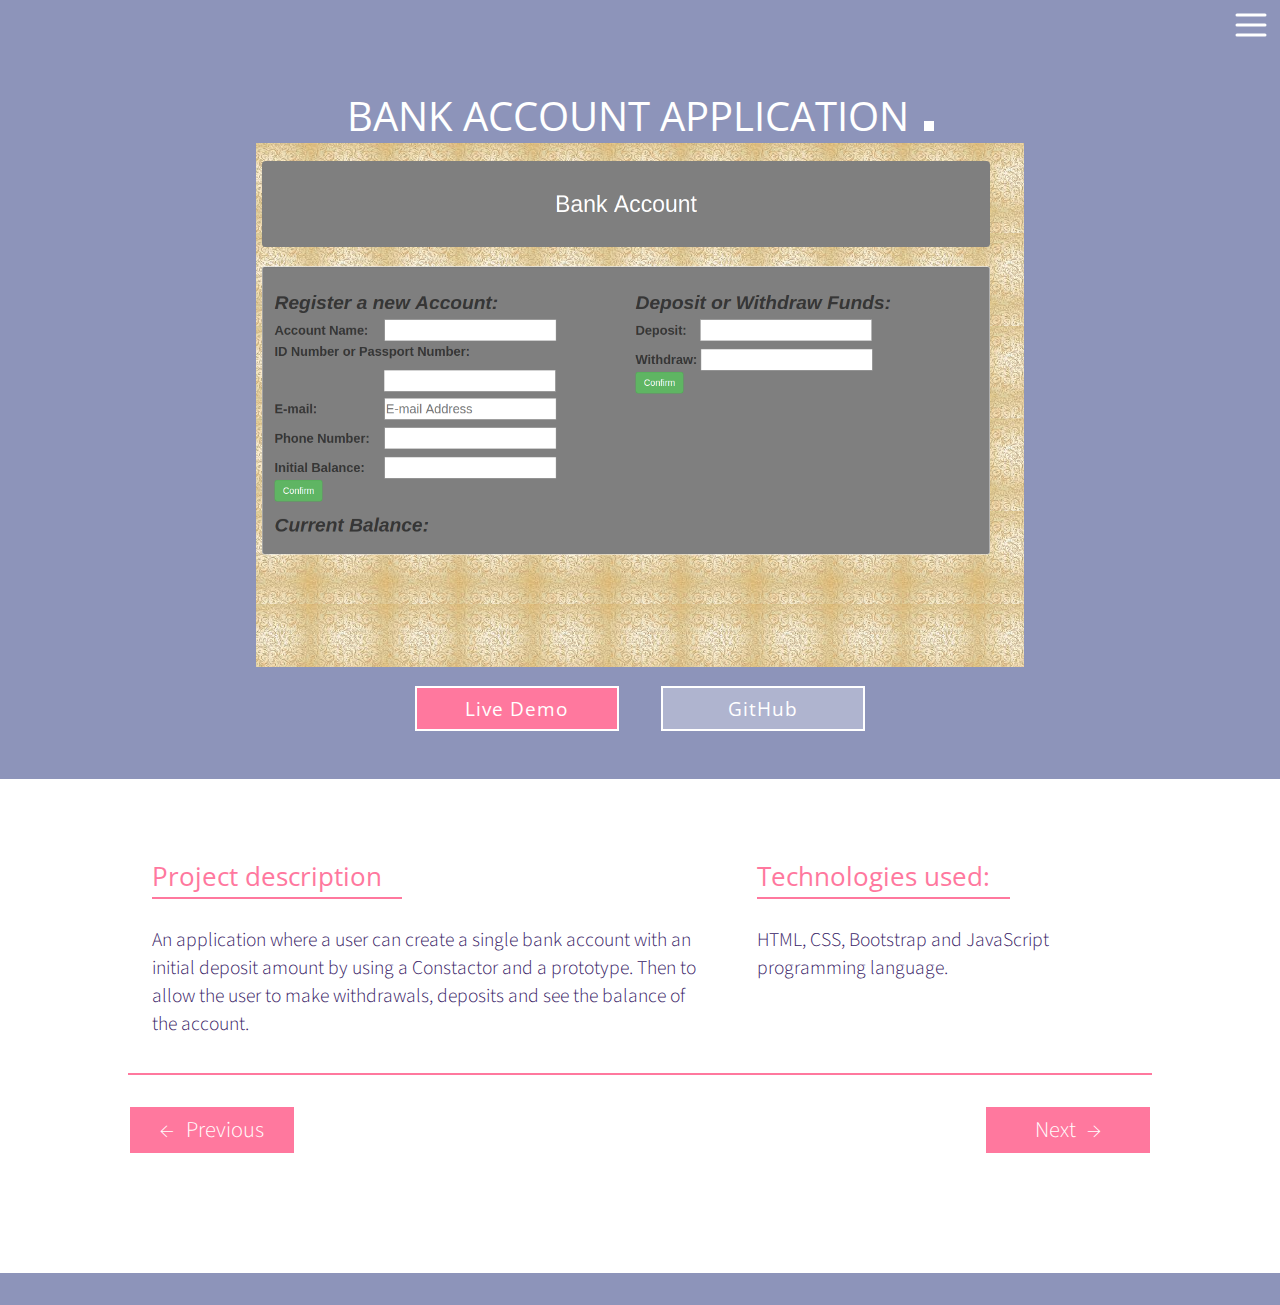
<file: bank.html>
<!DOCTYPE html>
<html lang="en">
<head>
  <meta charset="utf-8">

  <meta http-equiv="X-UA-Compatible" content="IE=10; IE=11; IE=edge">
  <meta name="viewport" content="width=device-width, initial-scale=1">
  <meta name="description" content="">
  <meta name="author" content="">

  <title>Jackie Kayitesi | Quiz</title>

  
  <link rel="icon" href="images/icon.ico" type="image/x-icon"/><!-- Favicon -->

  <link rel="stylesheet" type="text/css" href="css/normalize.css"/><!-- reset for browsers -->
  <link rel="stylesheet" href="css/font-awesome.min.css"/><!-- mobile stylesheet -->
  <link rel="stylesheet" type="text/css" href="css/styles.min.css"/><!-- index custom stylesheet -->
  <link rel="stylesheet" type="text/css" href="css/project-styles.min.css"/><!-- project custom stylesheet -->
  <link rel="stylesheet" href="css/animations.min.css"/><!-- animations stylesheet -->

  <link rel="stylesheet" media="screen and (min-width: 320px) and (max-width: 1024px)" href="css/project_media_small.css"/><!-- project mobile stylesheet -->
  <link rel="stylesheet" media="screen and (min-width: 320px) and (max-width: 1024px) and (orientation: landscape)" href="css/project_media_small_landscape.css"/><!-- project mobile stylesheet -->

  <link href="https://fonts.googleapis.com/css?family=Open+Sans:300,400" rel="stylesheet">
  <link href="https://fonts.googleapis.com/css?family=Source+Sans+Pro:300,400" rel="stylesheet">

</head>
<body id="body-project">
    <!-- Navigation -->
    <!-- <a href="#header" class="nav__logo__link"><img class="nav__logo" src="images/jackie_logog" alt="logo"></a> -->
    <span class="hamburger__name">menu</span>
    <svg width="35px" height="35px" class="nav__hamburger">
      <path d="M 5 5 L 33 5" class="hamburger"></path>
      <path d="M 5 15 L 33 15" class="hamburger"></path>
      <path d="M 5 25 L 33 25" class="hamburger"></path>
    </svg>
  </nav>
  <div class="nav-menu">
    <div class="nav-menu__cross">
      <svg width="43px" height="35px">
        <path d="M 5 5 L 30 29" class="nav-menu__cross-line"></path>
        <path d="M 5 29 L 30 5" class="nav-menu__cross-line"></path>
      </svg>
    </div>
    <ul class="nav-menu__list">
      <li class="nav-menu__list-item">
        <a href="index.html#header" class="nav-menu__link">Home</a>
      </li>
      <li class="nav-menu__list-item">
        <a href="index.html#about" class="nav-menu__link">About</a>
      </li>
      <li class="nav-menu__list-item">
        <a href="index.html#portfolio" class="nav-menu__link">Projects</a>
      </li>
      <li class="nav-menu__list-item">
          <a href="about_me.html" class="nav-menu__link">Skills</a>
        </li>
      <li class="nav-menu__list-item">
        <a href="index.html#contact" class="nav-menu__link">Contact</a>
      </li>
    </ul>
    <hr class="nav-menu__separator">
    <p class="nav-menu__text">Kayitesi Jackie is a full stack web developer and designer based in Rwanda.</p>
    <p class="nav-menu__email">
      <a href="mailto:kayitesijacqueline@gmail.com" class="nav-menu__link--email">kayitesijacqueline@gmail.com</a>
    </p>
    <div class="nav-menu__social-btn">
      <a href="https://github.com/kayitesijackie" target="_blank"><span class="fa fa-github fa-2x"></span></a>
    </div>
  </div>
  <div class="project__container">
    <!-- Header -->
    <header class="project__header">
      <h2 class="project__title project__title--white">Bank Account Application <span class="contact__title__dot title__dot--white"></span></h2>
     
      <img  src="images/bank_account.png"
          class="project__header__img"
          alt="header image"/>
      <div class="project__buttons-container">
        <a href="https://kayitesijackie.github.io/bank-account/" target="_blank" class="project__header__btn">Live Demo</a>
        <a href="https://github.com/kayitesijackie/bank-account" target="_blank" class="project__header__btn">GitHub</a>
      </div>
    </header>
    <!-- Main -->
    <main class="project__main-container">
      <div class="project__flex">
        <!-- Project Description -->
        <div class="project__flex__item">
          <h2 class="project__flex__title">Project description</h2>
          <p class="project__flex__text">An application where a user can create a single bank account with an initial deposit amount by using a Constactor and a prototype. Then to allow the user to make withdrawals, deposits and see the balance of the account.</p>
        </div>
        <div class="project__flex__item">
          <h2 class="project__flex__title">Technologies used:</h2>
          <p class="project__flex__text">HTML, CSS, Bootstrap and JavaScript programming language.</p>
          
        </div>
      </div>
      <a href="quiz.html" class="project__main__btn project__main__btn--previous"><span class="project__main__btn__arrow">&larr;</span>Previous</a>
      <a href="triangle.html" class="project__main__btn project__main__btn--next">Next<span class="project__main__btn__arrow">&rarr;</span></a>
    </main>
    <!-- Footer -->
    <footer class="footer">
      <div class="footer__info__container">
        <h2 class="footer__copyright">&copy; Jackie Kayitesi 2019</h2>
        <!-- footer navigation -->
        <ul class="footer-menu__list">
          <li class="footer-menu__list-item">
            <a href="index.html#about" class="footer-menu__link">About</a>
          </li>
          <li class="footer-menu__list-item">
            <a href="index.html#portfolio" class="footer-menu__link">Projects</a>
          </li>
          <li class="footer-menu__list-item">
                <a href="about_me.html" class="footer-menu__link">Skills</a>
            </li>
          <li class="footer-menu__list-item">
            <a href="index.html#contact" class="footer-menu__link">Contact</a>
          </li>
        </ul>
        <!-- footer social buttons -->
        <div class="footer__social-btn">
          
          <a href="https://github.com/kayitesijackie" target="_blank"><span class="fa fa-github fa-2x"></span></a>
          
        </div>
      </div>
    </footer>
  </div>

  <script type="text/javascript" src="https://cdnjs.cloudflare.com/ajax/libs/jquery/3.1.0/jquery.min.js"></script>
  <script type="text/javascript" src="js/inert.min.js"></script><!-- inert js-->
  <script type="text/javascript" src="js/scripts.min.js"></script><!-- Custom JavaScript -->

  <script>
    (function(i,s,o,g,r,a,m){i['GoogleAnalyticsObject']=r;i[r]=i[r]||function(){
    (i[r].q=i[r].q||[]).push(arguments)},i[r].l=1*new Date();a=s.createElement(o),
    m=s.getElementsByTagName(o)[0];a.async=1;a.src=g;m.parentNode.insertBefore(a,m)
    })(window,document,'script','https://www.google-analytics.com/analytics.js','ga');

    ga('create', 'UA-29336846-8', 'auto');
    ga('send', 'pageview');

  </script>
  
</body>
</html>
</file>
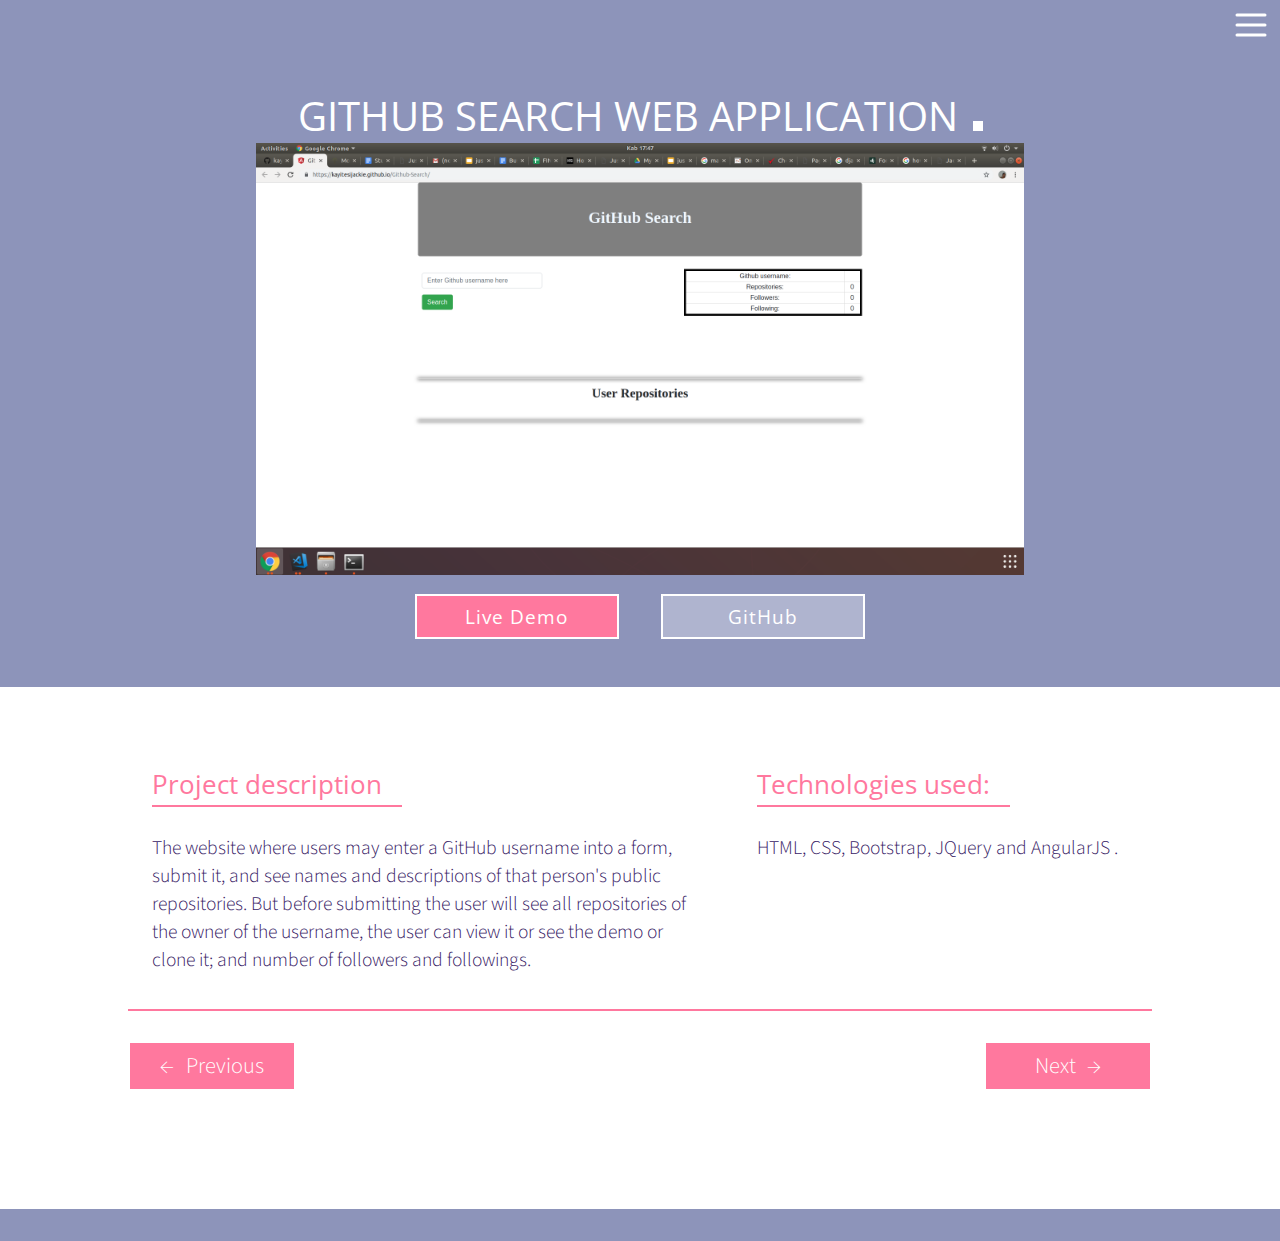
<file: github.html>
<!DOCTYPE html>
<html lang="en">
<head>
  <meta charset="utf-8">

  <meta http-equiv="X-UA-Compatible" content="IE=10; IE=11; IE=edge">
  <meta name="viewport" content="width=device-width, initial-scale=1">
  <meta name="description" content="">
  <meta name="author" content="">

  <title>Jackie Kayitesi | Quiz</title>

  
  <link rel="icon" href="images/icon.ico" type="image/x-icon"/><!-- Favicon -->

  <link rel="stylesheet" type="text/css" href="css/normalize.css"/><!-- reset for browsers -->
  <link rel="stylesheet" href="css/font-awesome.min.css"/><!-- mobile stylesheet -->
  <link rel="stylesheet" type="text/css" href="css/styles.min.css"/><!-- index custom stylesheet -->
  <link rel="stylesheet" type="text/css" href="css/project-styles.min.css"/><!-- project custom stylesheet -->
  <link rel="stylesheet" href="css/animations.min.css"/><!-- animations stylesheet -->

  <link rel="stylesheet" media="screen and (min-width: 320px) and (max-width: 1024px)" href="css/project_media_small.css"/><!-- project mobile stylesheet -->
  <link rel="stylesheet" media="screen and (min-width: 320px) and (max-width: 1024px) and (orientation: landscape)" href="css/project_media_small_landscape.css"/><!-- project mobile stylesheet -->

  <link href="https://fonts.googleapis.com/css?family=Open+Sans:300,400" rel="stylesheet">
  <link href="https://fonts.googleapis.com/css?family=Source+Sans+Pro:300,400" rel="stylesheet">

</head>
<body id="body-project">
    <!-- Navigation -->
    <!-- <a href="#header" class="nav__logo__link"><img class="nav__logo" src="images/jackie_logog" alt="logo"></a> -->
    <span class="hamburger__name">menu</span>
    <svg width="35px" height="35px" class="nav__hamburger">
      <path d="M 5 5 L 33 5" class="hamburger"></path>
      <path d="M 5 15 L 33 15" class="hamburger"></path>
      <path d="M 5 25 L 33 25" class="hamburger"></path>
    </svg>
  </nav>
  <div class="nav-menu">
    <div class="nav-menu__cross">
      <svg width="43px" height="35px">
        <path d="M 5 5 L 30 29" class="nav-menu__cross-line"></path>
        <path d="M 5 29 L 30 5" class="nav-menu__cross-line"></path>
      </svg>
    </div>
    <ul class="nav-menu__list">
      <li class="nav-menu__list-item">
        <a href="index.html#header" class="nav-menu__link">Home</a>
      </li>
      <li class="nav-menu__list-item">
        <a href="index.html#about" class="nav-menu__link">About</a>
      </li>
      <li class="nav-menu__list-item">
        <a href="index.html#portfolio" class="nav-menu__link">Projects</a>
      </li>
      <li class="nav-menu__list-item">
          <a href="about_me.html" class="nav-menu__link">Skills</a>
        </li>
      <li class="nav-menu__list-item">
        <a href="index.html#contact" class="nav-menu__link">Contact</a>
      </li>
    </ul>
    <hr class="nav-menu__separator">
    <p class="nav-menu__text">Kayitesi Jackie is a full stack web developer and designer based in Rwanda.</p>
    <p class="nav-menu__email">
      <a href="mailto:kayitesijacqueline@gmail.com" class="nav-menu__link--email">kayitesijacqueline@gmail.com</a>
    </p>
    <div class="nav-menu__social-btn">
      <a href="https://github.com/kayitesijackie" target="_blank"><span class="fa fa-github fa-2x"></span></a>
    </div>
  </div>
  <div class="project__container">
    <!-- Header -->
    <header class="project__header">
      <h2 class="project__title project__title--white">Github Search Web Application <span class="contact__title__dot title__dot--white"></span></h2>
     
      <img  src="images/github.png"
          class="project__header__img"
          alt="header image"/>
      <div class="project__buttons-container">
        <a href="https://kayitesijackie.github.io/Github-Search/" target="_blank" class="project__header__btn">Live Demo</a>
        <a href="https://github.com/kayitesijackie/Github-Search" target="_blank" class="project__header__btn">GitHub</a>
      </div>
    </header>
    <!-- Main -->
    <main class="project__main-container">
      <div class="project__flex">
        <!-- Project Description -->
        <div class="project__flex__item">
          <h2 class="project__flex__title">Project description</h2>
          <p class="project__flex__text">The website where users may enter a GitHub username into a form, submit it, and see names and descriptions of that person's public repositories. But before submitting the user will see all repositories of the owner of the username, the user can view it or see the demo or clone it; and number of followers and followings.</p>
        </div>
        <div class="project__flex__item">
          <h2 class="project__flex__title">Technologies used:</h2>
          <p class="project__flex__text">HTML, CSS, Bootstrap, JQuery and AngularJS .</p>
          
        </div>
      </div>
      <a href="quotes.html" class="project__main__btn project__main__btn--previous"><span class="project__main__btn__arrow">&larr;</span>Previous</a>
      <a href="github.html" class="project__main__btn project__main__btn--next">Next<span class="project__main__btn__arrow">&rarr;</span></a>
    </main>
    <!-- Footer -->
    <footer class="footer">
      <div class="footer__info__container">
        <h2 class="footer__copyright">&copy; Jackie Kayitesi 2019</h2>
        <!-- footer navigation -->
        <ul class="footer-menu__list">
          <li class="footer-menu__list-item">
            <a href="index.html#about" class="footer-menu__link">About</a>
          </li>
          <li class="footer-menu__list-item">
            <a href="index.html#portfolio" class="footer-menu__link">Projects</a>
          </li>
          <li class="footer-menu__list-item">
                <a href="about_me.html" class="footer-menu__link">Skills</a>
            </li>
          <li class="footer-menu__list-item">
            <a href="index.html#contact" class="footer-menu__link">Contact</a>
          </li>
        </ul>
        <!-- footer social buttons -->
        <div class="footer__social-btn">
          
          <a href="https://github.com/kayitesijackie" target="_blank"><span class="fa fa-github fa-2x"></span></a>
          
        </div>
      </div>
    </footer>
  </div>

  <script type="text/javascript" src="https://cdnjs.cloudflare.com/ajax/libs/jquery/3.1.0/jquery.min.js"></script>
  <script type="text/javascript" src="js/inert.min.js"></script><!-- inert js-->
  <script type="text/javascript" src="js/scripts.min.js"></script><!-- Custom JavaScript -->

  <script>
    (function(i,s,o,g,r,a,m){i['GoogleAnalyticsObject']=r;i[r]=i[r]||function(){
    (i[r].q=i[r].q||[]).push(arguments)},i[r].l=1*new Date();a=s.createElement(o),
    m=s.getElementsByTagName(o)[0];a.async=1;a.src=g;m.parentNode.insertBefore(a,m)
    })(window,document,'script','https://www.google-analytics.com/analytics.js','ga');

    ga('create', 'UA-29336846-8', 'auto');
    ga('send', 'pageview');

  </script>
  
</body>
</html>
</file>
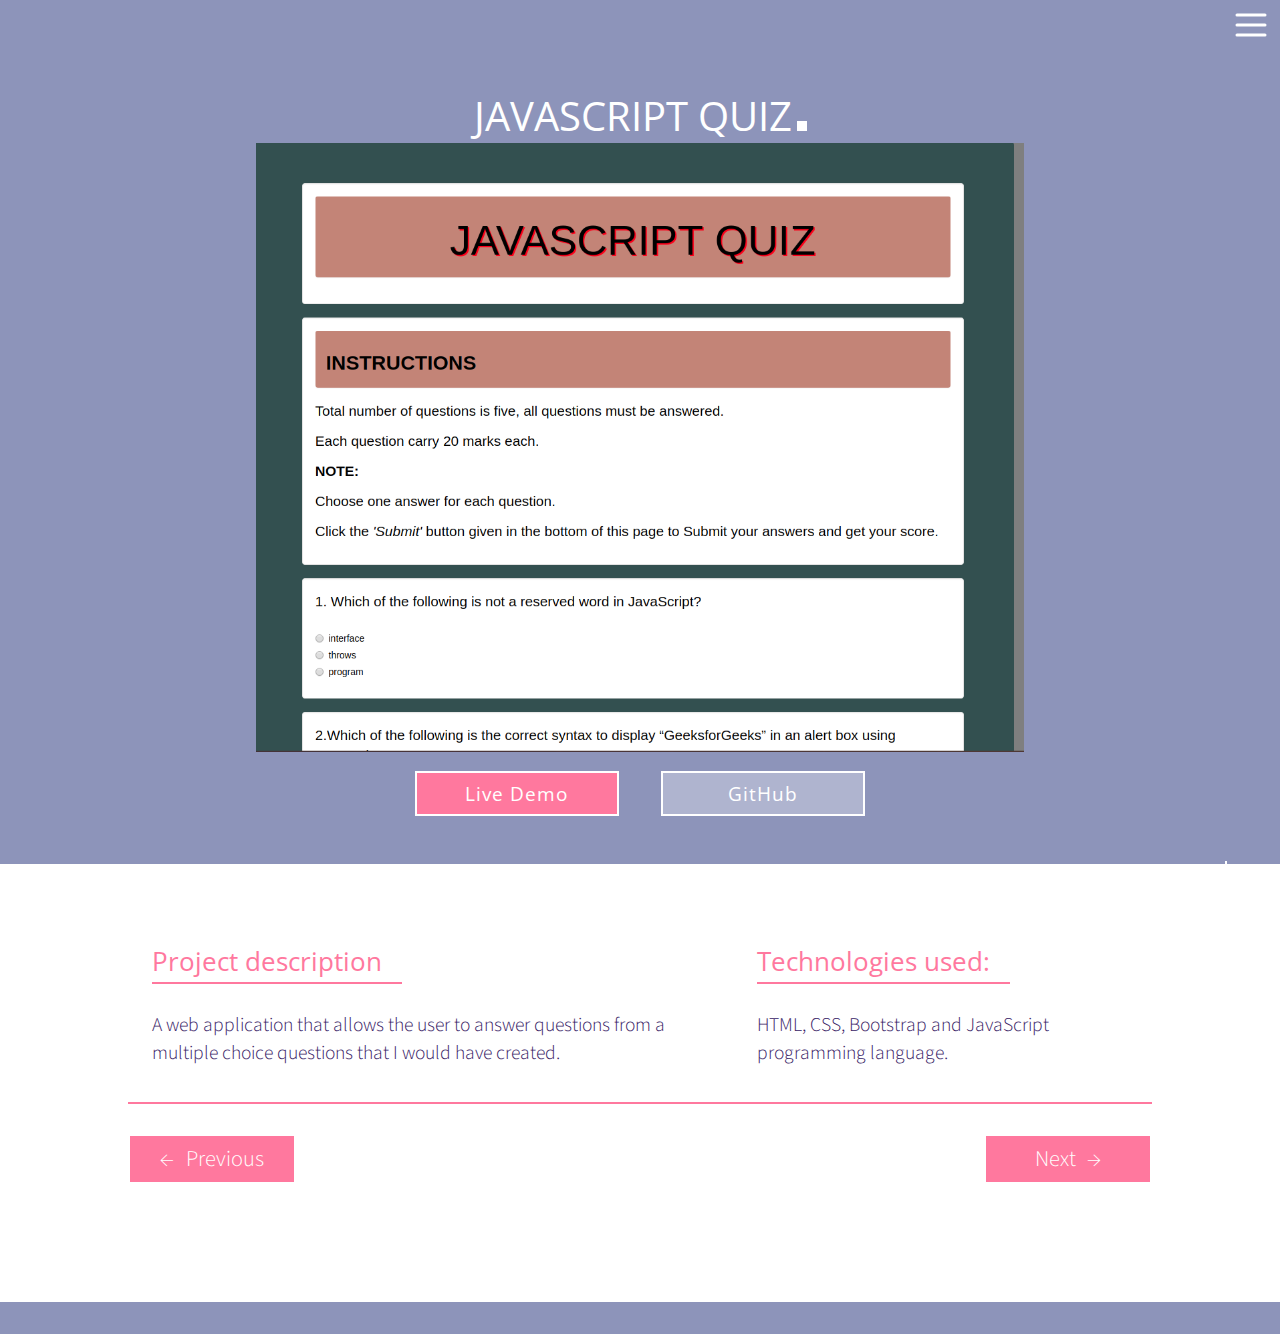
<file: quiz.html>
<!DOCTYPE html>
<html lang="en">
<head>
  <meta charset="utf-8">

  <meta http-equiv="X-UA-Compatible" content="IE=10; IE=11; IE=edge">
  <meta name="viewport" content="width=device-width, initial-scale=1">
  <meta name="description" content="">
  <meta name="author" content="">

  <title>Jackie Kayitesi | Quiz</title>

  
  <link rel="icon" href="images/icon.ico" type="image/x-icon"/><!-- Favicon -->

  <link rel="stylesheet" type="text/css" href="css/normalize.css"/><!-- reset for browsers -->
  <link rel="stylesheet" href="css/font-awesome.min.css"/><!-- mobile stylesheet -->
  <link rel="stylesheet" type="text/css" href="css/styles.min.css"/><!-- index custom stylesheet -->
  <link rel="stylesheet" type="text/css" href="css/project-styles.min.css"/><!-- project custom stylesheet -->
  <link rel="stylesheet" href="css/animations.min.css"/><!-- animations stylesheet -->

  <link rel="stylesheet" media="screen and (min-width: 320px) and (max-width: 1024px)" href="css/project_media_small.css"/><!-- project mobile stylesheet -->
  <link rel="stylesheet" media="screen and (min-width: 320px) and (max-width: 1024px) and (orientation: landscape)" href="css/project_media_small_landscape.css"/><!-- project mobile stylesheet -->

  <link href="https://fonts.googleapis.com/css?family=Open+Sans:300,400" rel="stylesheet">
  <link href="https://fonts.googleapis.com/css?family=Source+Sans+Pro:300,400" rel="stylesheet">

</head>
<body id="body-project">
    <!-- Navigation -->
    <!-- <a href="#header" class="nav__logo__link"><img class="nav__logo" src="images/jackie_logog" alt="logo"></a> -->
    <span class="hamburger__name">menu</span>
    <svg width="35px" height="35px" class="nav__hamburger">
      <path d="M 5 5 L 33 5" class="hamburger"></path>
      <path d="M 5 15 L 33 15" class="hamburger"></path>
      <path d="M 5 25 L 33 25" class="hamburger"></path>
    </svg>
  </nav>
  <div class="nav-menu">
    <div class="nav-menu__cross">
      <svg width="43px" height="35px">
        <path d="M 5 5 L 30 29" class="nav-menu__cross-line"></path>
        <path d="M 5 29 L 30 5" class="nav-menu__cross-line"></path>
      </svg>
    </div>
    <ul class="nav-menu__list">
      <li class="nav-menu__list-item">
        <a href="index.html#header" class="nav-menu__link">Home</a>
      </li>
      <li class="nav-menu__list-item">
        <a href="index.html#about" class="nav-menu__link">About</a>
      </li>
      <li class="nav-menu__list-item">
        <a href="index.html#portfolio" class="nav-menu__link">Projects</a>
      </li>
      <li class="nav-menu__list-item">
          <a href="about_me.html" class="nav-menu__link">Skills</a>
        </li>
      <li class="nav-menu__list-item">
        <a href="index.html#contact" class="nav-menu__link">Contact</a>
      </li>
    </ul>
    <hr class="nav-menu__separator">
    <p class="nav-menu__text">Kayitesi Jackie is a full stack web developer and designer based in Rwanda.</p>
    <p class="nav-menu__email">
      <a href="mailto:kayitesijacqueline@gmail.com" class="nav-menu__link--email">kayitesijacqueline@gmail.com</a>
    </p>
    <div class="nav-menu__social-btn">
      <a href="https://github.com/kayitesijackie" target="_blank"><span class="fa fa-github fa-2x"></span></a>
    </div>
  </div>
  <div class="project__container">
    <!-- Header -->
    <header class="project__header">
      <h2 class="project__title project__title--white">JavaScript Quiz<span class="contact__title__dot title__dot--white"></span></h2>
     
      <img  src="images/quiz.png"
          class="project__header__img"
          alt="header image"/>
      <div class="project__buttons-container">
        <a href="https://kayitesijackie.github.io/Javascript-Quiz/" target="_blank" class="project__header__btn">Live Demo</a>
        <a href="https://github.com/kayitesijackie/Javascript-Quiz" target="_blank" class="project__header__btn">GitHub</a>
      </div>
    </header>
    <!-- Main -->
    <main class="project__main-container">
      <div class="project__flex">
        <!-- Project Description -->
        <div class="project__flex__item">
          <h2 class="project__flex__title">Project description</h2>
          <p class="project__flex__text">A web application that allows the user to answer questions from a multiple choice questions that I would have created.</p>
        </div>
        <div class="project__flex__item">
          <h2 class="project__flex__title">Technologies used:</h2>
          <p class="project__flex__text">HTML, CSS, Bootstrap and JavaScript programming language.</p>
          
        </div>
      </div>
      <a href="index.html" class="project__main__btn project__main__btn--previous"><span class="project__main__btn__arrow">&larr;</span>Previous</a>
      <a href="bank.html" class="project__main__btn project__main__btn--next">Next<span class="project__main__btn__arrow">&rarr;</span></a>
    </main>
    <!-- Footer -->
    <footer class="footer">
      <div class="footer__info__container">
        <h2 class="footer__copyright">&copy; Jackie Kayitesi 2019</h2>
        <!-- footer navigation -->
        <ul class="footer-menu__list">
          <li class="footer-menu__list-item">
            <a href="index.html#about" class="footer-menu__link">About</a>
          </li>
          <li class="footer-menu__list-item">
            <a href="index.html#portfolio" class="footer-menu__link">Projects</a>
          </li>
          <li class="footer-menu__list-item">
              <a href="about_me.html" class="footer-menu__link">Skills</a>
          </li>
          <li class="footer-menu__list-item">
            <a href="index.html#contact" class="footer-menu__link">Contact</a>
          </li>
        </ul>
        <!-- footer social buttons -->
        <div class="footer__social-btn">
          
          <a href="https://github.com/kayitesijackie" target="_blank"><span class="fa fa-github fa-2x"></span></a>
          
        </div>
      </div>
    </footer>
  </div>

  <script type="text/javascript" src="https://cdnjs.cloudflare.com/ajax/libs/jquery/3.1.0/jquery.min.js"></script>
  <script type="text/javascript" src="js/inert.min.js"></script><!-- inert js-->
  <script type="text/javascript" src="js/scripts.min.js"></script><!-- Custom JavaScript -->

  <script>
    (function(i,s,o,g,r,a,m){i['GoogleAnalyticsObject']=r;i[r]=i[r]||function(){
    (i[r].q=i[r].q||[]).push(arguments)},i[r].l=1*new Date();a=s.createElement(o),
    m=s.getElementsByTagName(o)[0];a.async=1;a.src=g;m.parentNode.insertBefore(a,m)
    })(window,document,'script','https://www.google-analytics.com/analytics.js','ga');

    ga('create', 'UA-29336846-8', 'auto');
    ga('send', 'pageview');

  </script>
  
</body>
</html>
</file>
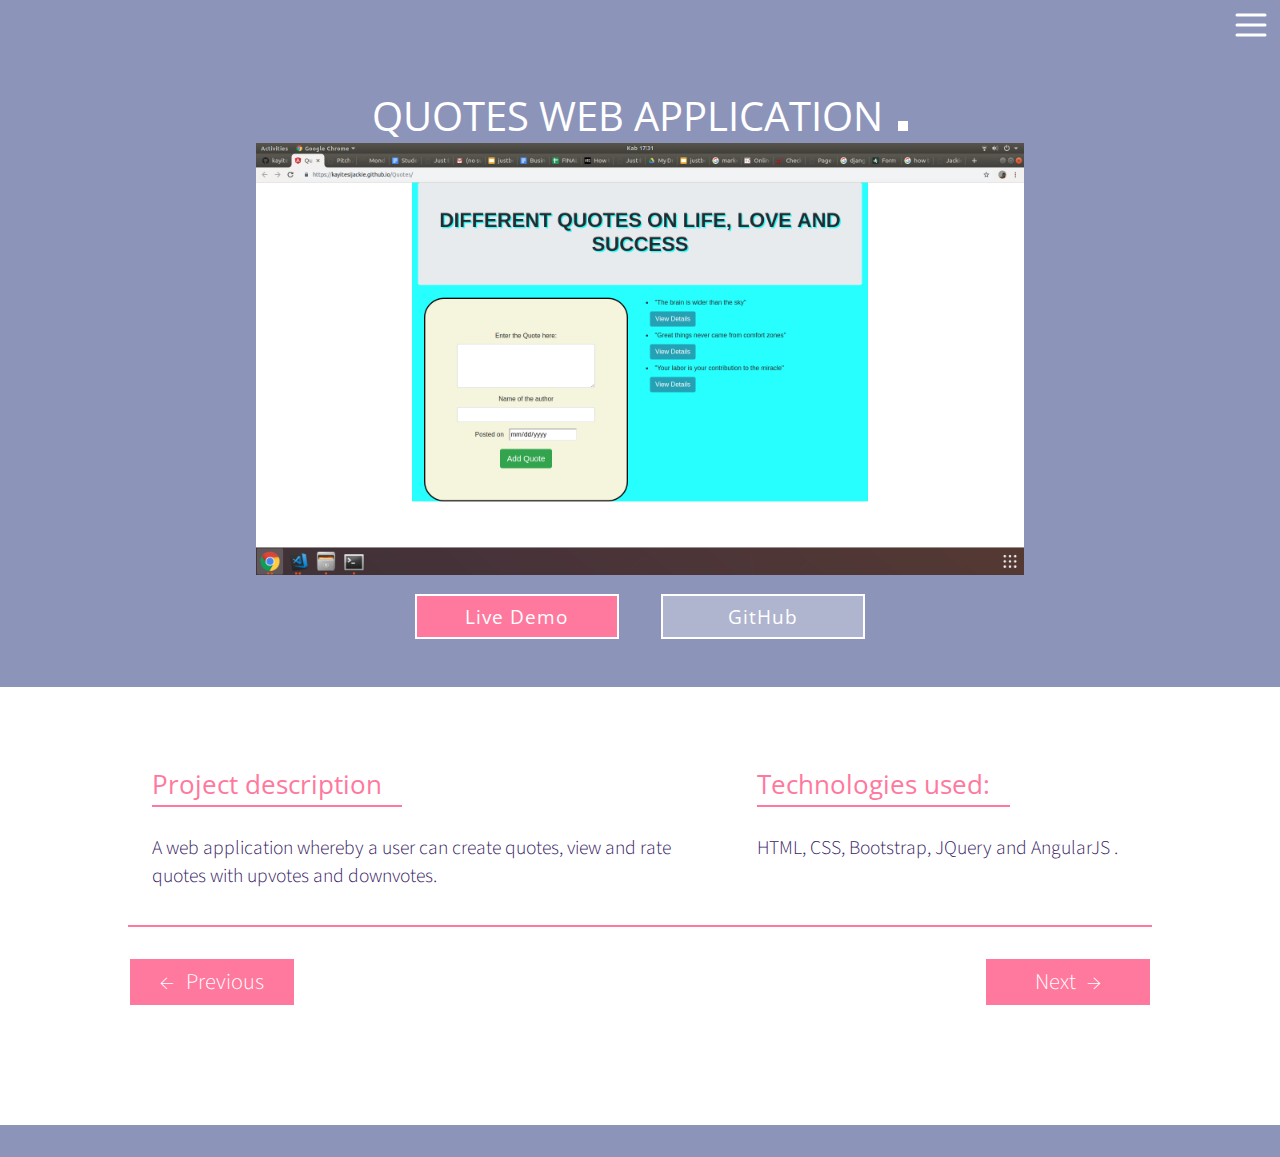
<file: quotes.html>
<!DOCTYPE html>
<html lang="en">
<head>
  <meta charset="utf-8">

  <meta http-equiv="X-UA-Compatible" content="IE=10; IE=11; IE=edge">
  <meta name="viewport" content="width=device-width, initial-scale=1">
  <meta name="description" content="">
  <meta name="author" content="">

  <title>Jackie Kayitesi | Quiz</title>

  
  <link rel="icon" href="images/icon.ico" type="image/x-icon"/><!-- Favicon -->

  <link rel="stylesheet" type="text/css" href="css/normalize.css"/><!-- reset for browsers -->
  <link rel="stylesheet" href="css/font-awesome.min.css"/><!-- mobile stylesheet -->
  <link rel="stylesheet" type="text/css" href="css/styles.min.css"/><!-- index custom stylesheet -->
  <link rel="stylesheet" type="text/css" href="css/project-styles.min.css"/><!-- project custom stylesheet -->
  <link rel="stylesheet" href="css/animations.min.css"/><!-- animations stylesheet -->

  <link rel="stylesheet" media="screen and (min-width: 320px) and (max-width: 1024px)" href="css/project_media_small.css"/><!-- project mobile stylesheet -->
  <link rel="stylesheet" media="screen and (min-width: 320px) and (max-width: 1024px) and (orientation: landscape)" href="css/project_media_small_landscape.css"/><!-- project mobile stylesheet -->

  <link href="https://fonts.googleapis.com/css?family=Open+Sans:300,400" rel="stylesheet">
  <link href="https://fonts.googleapis.com/css?family=Source+Sans+Pro:300,400" rel="stylesheet">

</head>
<body id="body-project">
    <!-- Navigation -->
    <!-- <a href="#header" class="nav__logo__link"><img class="nav__logo" src="images/jackie_logog" alt="logo"></a> -->
    <span class="hamburger__name">menu</span>
    <svg width="35px" height="35px" class="nav__hamburger">
      <path d="M 5 5 L 33 5" class="hamburger"></path>
      <path d="M 5 15 L 33 15" class="hamburger"></path>
      <path d="M 5 25 L 33 25" class="hamburger"></path>
    </svg>
  </nav>
  <div class="nav-menu">
    <div class="nav-menu__cross">
      <svg width="43px" height="35px">
        <path d="M 5 5 L 30 29" class="nav-menu__cross-line"></path>
        <path d="M 5 29 L 30 5" class="nav-menu__cross-line"></path>
      </svg>
    </div>
    <ul class="nav-menu__list">
      <li class="nav-menu__list-item">
        <a href="index.html#header" class="nav-menu__link">Home</a>
      </li>
      <li class="nav-menu__list-item">
        <a href="index.html#about" class="nav-menu__link">About</a>
      </li>
      <li class="nav-menu__list-item">
        <a href="index.html#portfolio" class="nav-menu__link">Projects</a>
      </li>
      <li class="nav-menu__list-item">
          <a href="about_me.html" class="nav-menu__link">Skills</a>
        </li>
      <li class="nav-menu__list-item">
        <a href="index.html#contact" class="nav-menu__link">Contact</a>
      </li>
    </ul>
    <hr class="nav-menu__separator">
    <p class="nav-menu__text">Kayitesi Jackie is a full stack web developer and designer based in Rwanda.</p>
    <p class="nav-menu__email">
      <a href="mailto:kayitesijacqueline@gmail.com" class="nav-menu__link--email">kayitesijacqueline@gmail.com</a>
    </p>
    <div class="nav-menu__social-btn">
      <a href="https://github.com/kayitesijackie" target="_blank"><span class="fa fa-github fa-2x"></span></a>
    </div>
  </div>
  <div class="project__container">
    <!-- Header -->
    <header class="project__header">
      <h2 class="project__title project__title--white">Quotes Web Application <span class="contact__title__dot title__dot--white"></span></h2>
     
      <img  src="images/quotes.png"
          class="project__header__img"
          alt="header image"/>
      <div class="project__buttons-container">
        <a href="https://kayitesijackie.github.io/Quotes/" target="_blank" class="project__header__btn">Live Demo</a>
        <a href="https://github.com/kayitesijackie/Quotes" target="_blank" class="project__header__btn">GitHub</a>
      </div>
    </header>
    <!-- Main -->
    <main class="project__main-container">
      <div class="project__flex">
        <!-- Project Description -->
        <div class="project__flex__item">
          <h2 class="project__flex__title">Project description</h2>
          <p class="project__flex__text">A web application  whereby a user can create quotes, view and rate quotes with upvotes and downvotes.</p>
        </div>
        <div class="project__flex__item">
          <h2 class="project__flex__title">Technologies used:</h2>
          <p class="project__flex__text">HTML, CSS, Bootstrap, JQuery and AngularJS .</p>
          
        </div>
      </div>
      <a href="triangle.html" class="project__main__btn project__main__btn--previous"><span class="project__main__btn__arrow">&larr;</span>Previous</a>
      <a href="github.html" class="project__main__btn project__main__btn--next">Next<span class="project__main__btn__arrow">&rarr;</span></a>
    </main>
    <!-- Footer -->
    <footer class="footer">
      <div class="footer__info__container">
        <h2 class="footer__copyright">&copy; Jackie Kayitesi 2019</h2>
        <!-- footer navigation -->
        <ul class="footer-menu__list">
          <li class="footer-menu__list-item">
            <a href="index.html#about" class="footer-menu__link">About</a>
          </li>
          <li class="footer-menu__list-item">
            <a href="index.html#portfolio" class="footer-menu__link">Projects</a>
          </li>
          <li class="footer-menu__list-item">
                <a href="about_me.html" class="footer-menu__link">Skills</a>
            </li>
          <li class="footer-menu__list-item">
            <a href="index.html#contact" class="footer-menu__link">Contact</a>
          </li>
        </ul>
        <!-- footer social buttons -->
        <div class="footer__social-btn">
          
          <a href="https://github.com/kayitesijackie" target="_blank"><span class="fa fa-github fa-2x"></span></a>
          
        </div>
      </div>
    </footer>
  </div>

  <script type="text/javascript" src="https://cdnjs.cloudflare.com/ajax/libs/jquery/3.1.0/jquery.min.js"></script>
  <script type="text/javascript" src="js/inert.min.js"></script><!-- inert js-->
  <script type="text/javascript" src="js/scripts.min.js"></script><!-- Custom JavaScript -->

  <script>
    (function(i,s,o,g,r,a,m){i['GoogleAnalyticsObject']=r;i[r]=i[r]||function(){
    (i[r].q=i[r].q||[]).push(arguments)},i[r].l=1*new Date();a=s.createElement(o),
    m=s.getElementsByTagName(o)[0];a.async=1;a.src=g;m.parentNode.insertBefore(a,m)
    })(window,document,'script','https://www.google-analytics.com/analytics.js','ga');

    ga('create', 'UA-29336846-8', 'auto');
    ga('send', 'pageview');

  </script>
  
</body>
</html>
</file>
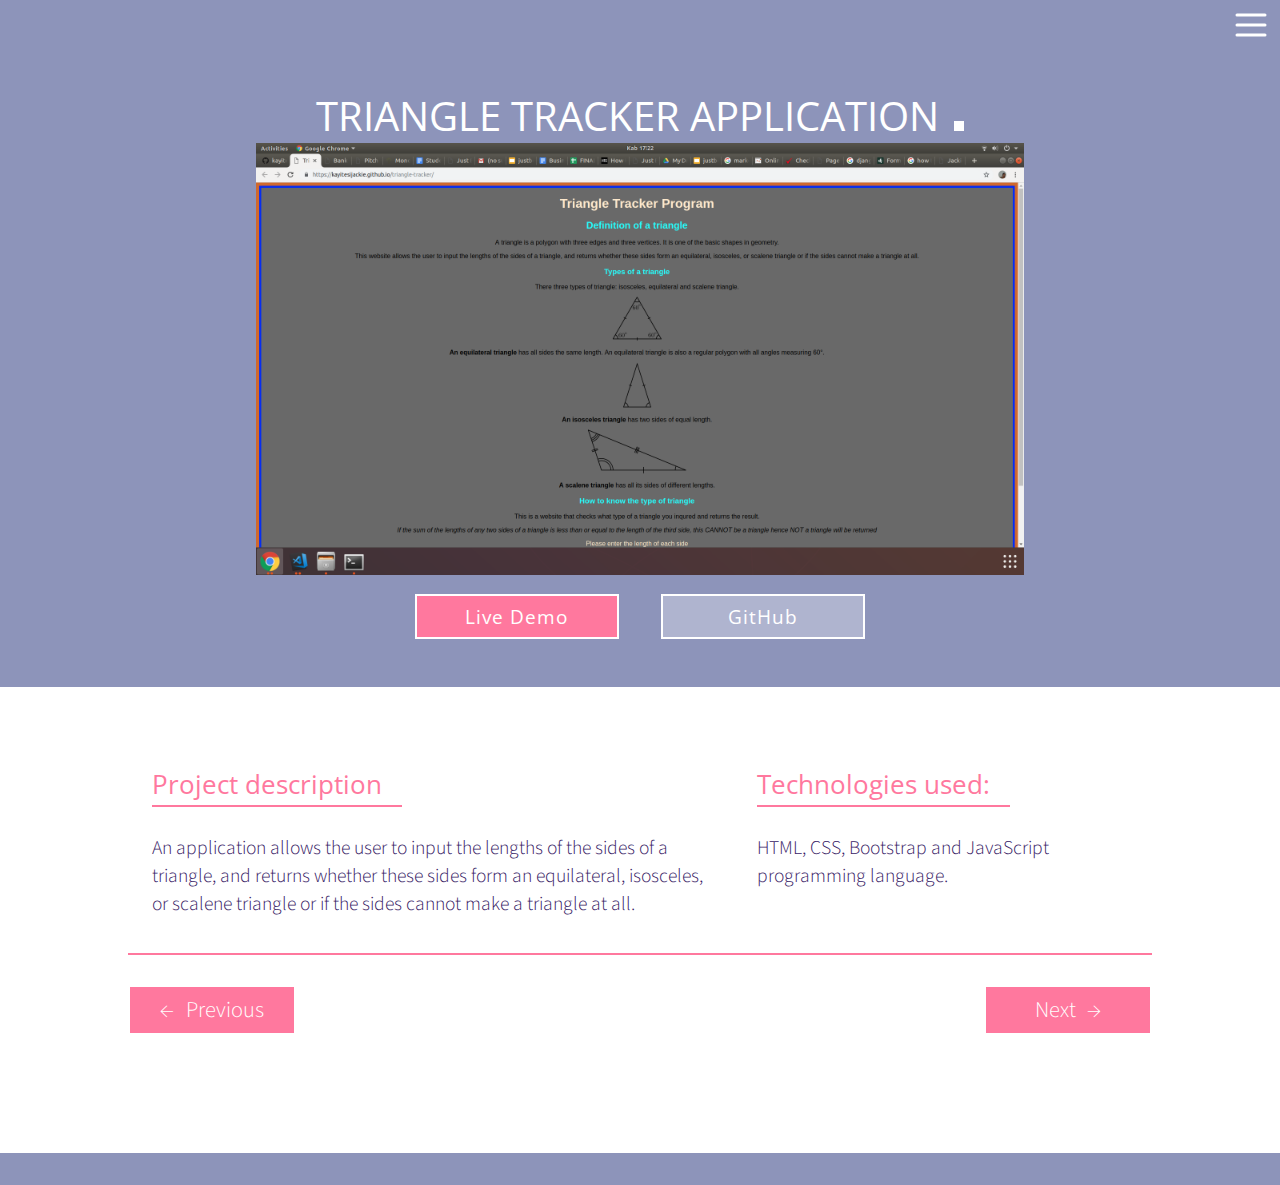
<file: triangle.html>
<!DOCTYPE html>
<html lang="en">
<head>
  <meta charset="utf-8">

  <meta http-equiv="X-UA-Compatible" content="IE=10; IE=11; IE=edge">
  <meta name="viewport" content="width=device-width, initial-scale=1">
  <meta name="description" content="">
  <meta name="author" content="">

  <title>Jackie Kayitesi | Quiz</title>

  
  <link rel="icon" href="images/icon.ico" type="image/x-icon"/><!-- Favicon -->

  <link rel="stylesheet" type="text/css" href="css/normalize.css"/><!-- reset for browsers -->
  <link rel="stylesheet" href="css/font-awesome.min.css"/><!-- mobile stylesheet -->
  <link rel="stylesheet" type="text/css" href="css/styles.min.css"/><!-- index custom stylesheet -->
  <link rel="stylesheet" type="text/css" href="css/project-styles.min.css"/><!-- project custom stylesheet -->
  <link rel="stylesheet" href="css/animations.min.css"/><!-- animations stylesheet -->

  <link rel="stylesheet" media="screen and (min-width: 320px) and (max-width: 1024px)" href="css/project_media_small.css"/><!-- project mobile stylesheet -->
  <link rel="stylesheet" media="screen and (min-width: 320px) and (max-width: 1024px) and (orientation: landscape)" href="css/project_media_small_landscape.css"/><!-- project mobile stylesheet -->

  <link href="https://fonts.googleapis.com/css?family=Open+Sans:300,400" rel="stylesheet">
  <link href="https://fonts.googleapis.com/css?family=Source+Sans+Pro:300,400" rel="stylesheet">

</head>
<body id="body-project">
    <!-- Navigation -->
    <!-- <a href="#header" class="nav__logo__link"><img class="nav__logo" src="images/jackie_logog" alt="logo"></a> -->
    <span class="hamburger__name">menu</span>
    <svg width="35px" height="35px" class="nav__hamburger">
      <path d="M 5 5 L 33 5" class="hamburger"></path>
      <path d="M 5 15 L 33 15" class="hamburger"></path>
      <path d="M 5 25 L 33 25" class="hamburger"></path>
    </svg>
  </nav>
  <div class="nav-menu">
    <div class="nav-menu__cross">
      <svg width="43px" height="35px">
        <path d="M 5 5 L 30 29" class="nav-menu__cross-line"></path>
        <path d="M 5 29 L 30 5" class="nav-menu__cross-line"></path>
      </svg>
    </div>
    <ul class="nav-menu__list">
      <li class="nav-menu__list-item">
        <a href="index.html#header" class="nav-menu__link">Home</a>
      </li>
      <li class="nav-menu__list-item">
        <a href="#about" class="nav-menu__link">About</a>
      </li>
      <li class="nav-menu__list-item">
        <a href="index.html#portfolio" class="nav-menu__link">Projects</a>
      </li>
      <li class="nav-menu__list-item">
          <a href="about_me.html" class="nav-menu__link">Skills</a>
        </li>
      <li class="nav-menu__list-item">
        <a href="index.html#contact" class="nav-menu__link">Contact</a>
      </li>
    </ul>
    <hr class="nav-menu__separator">
    <p class="nav-menu__text">Kayitesi Jackie is a full stack web developer and designer based in Rwanda.</p>
    <p class="nav-menu__email">
      <a href="mailto:kayitesijacqueline@gmail.com" class="nav-menu__link--email">kayitesijacqueline@gmail.com</a>
    </p>
    <div class="nav-menu__social-btn">
      <a href="https://github.com/kayitesijackie" target="_blank"><span class="fa fa-github fa-2x"></span></a>
    </div>
  </div>
  <div class="project__container">
    <!-- Header -->
    <header class="project__header">
      <h2 class="project__title project__title--white">Triangle Tracker Application <span class="contact__title__dot title__dot--white"></span></h2>
     
      <img  src="images/triangle.png"
          class="project__header__img"
          alt="header image"/>
      <div class="project__buttons-container">
        <a href="https://kayitesijackie.github.io/triangle-tracker/" target="_blank" class="project__header__btn">Live Demo</a>
        <a href="https://github.com/kayitesijackie/triangle-tracker" target="_blank" class="project__header__btn">GitHub</a>
      </div>
    </header>
    <!-- Main -->
    <main class="project__main-container">
      <div class="project__flex">
        <!-- Project Description -->
        <div class="project__flex__item">
          <h2 class="project__flex__title">Project description</h2>
          <p class="project__flex__text">An application allows the user to input the lengths of the sides of a triangle, and returns whether these sides form an equilateral, isosceles, or scalene triangle or if the sides cannot make a triangle at all.</p>
        </div>
        <div class="project__flex__item">
          <h2 class="project__flex__title">Technologies used:</h2>
          <p class="project__flex__text">HTML, CSS, Bootstrap and JavaScript programming language.</p>
          
        </div>
      </div>
      <a href="bank.html" class="project__main__btn project__main__btn--previous"><span class="project__main__btn__arrow">&larr;</span>Previous</a>
      <a href="quotes.html" class="project__main__btn project__main__btn--next">Next<span class="project__main__btn__arrow">&rarr;</span></a>
    </main>
    <!-- Footer -->
    <footer class="footer">
      <div class="footer__info__container">
        <h2 class="footer__copyright">&copy; Jackie Kayitesi 2019</h2>
        <!-- footer navigation -->
        <ul class="footer-menu__list">
          <li class="footer-menu__list-item">
            <a href="index.html#about" class="footer-menu__link">About</a>
          </li>
          <li class="footer-menu__list-item">
            <a href="index.html#portfolio" class="footer-menu__link">Projects</a>
        </li>
        <li class="footer-menu__list-item">
                <a href="about_me.html" class="footer-menu__link">Skills</a>
            </li>
          <li class="footer-menu__list-item">
            <a href="index.html#contact" class="footer-menu__link">Contact</a>
          </li>
        </ul>
        <!-- footer social buttons -->
        <div class="footer__social-btn">
          
          <a href="https://github.com/kayitesijackie" target="_blank"><span class="fa fa-github fa-2x"></span></a>
          
        </div>
      </div>
    </footer>
  </div>

  <script type="text/javascript" src="https://cdnjs.cloudflare.com/ajax/libs/jquery/3.1.0/jquery.min.js"></script>
  <script type="text/javascript" src="js/inert.min.js"></script><!-- inert js-->
  <script type="text/javascript" src="js/scripts.min.js"></script><!-- Custom JavaScript -->

  <script>
    (function(i,s,o,g,r,a,m){i['GoogleAnalyticsObject']=r;i[r]=i[r]||function(){
    (i[r].q=i[r].q||[]).push(arguments)},i[r].l=1*new Date();a=s.createElement(o),
    m=s.getElementsByTagName(o)[0];a.async=1;a.src=g;m.parentNode.insertBefore(a,m)
    })(window,document,'script','https://www.google-analytics.com/analytics.js','ga');

    ga('create', 'UA-29336846-8', 'auto');
    ga('send', 'pageview');

  </script>
  
</body>
</html>
</file>
<file: css/project_media_small.css>
@media screen and (min-width: 320px)
              and (max-width: 1024px) {
  .nav-menu__list {
    margin-left: -1em;
  }
  .nav-menu__text,
  .nav-menu__email {
    margin-left: 1.5em;
    font-size: 1em;
  }
  .nav-menu__separator {
    width: 82%;
  }
  .nav-menu__social-btn {
    margin-left: 1em;
  }
  .nav-menu .fa-2x {
    font-size: 1.9em;
  }
  .project__header {
    padding-bottom: 2em;
  }
  .project__header__img {
    max-width: 100%;
  }
  .project__title {
   max-width: 90%;
  }
  .project__description {
    max-width: 85%;
    font-size: 1.3em;
    border: none;
    position: relative;
    z-index: 2;
  }
  .project__buttons-container {
    margin-bottom: 0;
  }
  .project__header__btn {
    width: 130px;
    margin: 0.5em;
    font-size: 1em;
  }
  .project__flex {
    margin: 2em 1em 1em;
  }
  .project__flex__item {
    min-width: 90%;
  }
  .project__flex__item:nth-child(1) {
    padding-bottom: 0;
    border-bottom: none;
  }
  .project__flex__title {
    font-size: 1.9em;
  }
  .project__flex__text {
    font-size: 1.3em;
  }
  .project__main__btn {
    width: 130px;
    font-size: 1.3em;
  }
  .project__main__btn--previous {
    left: 0.8em;
  }
  .project__main__btn--next {
    right: 0.8em;
  }
  .footer {
    height: 170px;
  }
  .footer__info__container {
    margin: 1.5em 1em 1em;
    display: -webkit-box;
    display: -ms-flexbox;
    display: flex;
    -webkit-box-orient: vertical;
    -webkit-box-direction: normal;
        -ms-flex-direction: column;
            flex-direction: column;
  }
  .footer__copyright,
  .footer-menu__list {
    -webkit-box-flex: 4;
        -ms-flex: 4;
            flex: 4
  }
  .footer__social-btn {
    -webkit-box-flex: 5;
        -ms-flex: 5;
            flex: 5;
  }
}
</file>
<file: css/project_media_small_landscape.css>
@media screen and (min-width: 320px)
              and (max-width: 1024px)
              and (orientation: landscape) {
  .nav-menu__text {
    display: none;
  }
  .project__description {
    margin-bottom: 0;
  }
  .project__header__img {
    margin-top: -2em;
  }
  .project__flex {
    margin-left: 3em;
    margin-right: 3em;
  }
}
</file>
<file: css/styles.min.css>
body{margin:0;padding:0;background-color:#ff789e;overflow-x:hidden}li{list-style-type:none}a{text-decoration:none;color:#fff}.fa.fa-twitter,.fa.fa-codepen,.fa.fa-github,.fa.fa-youtube,.fa.fa-linkedin-square{display:inline-block;margin:0 5px;color:#cfd2e2;transition:all .2s linear}.fa:hover{color:#fff}.fa-2x{font-size:1.5em}.about__title,.portfolio__title,.contact__title{width:100%;margin:0;padding:2em 0 1em;color:#ff789e;font-size:2.5em;font-family:'Open Sans',sans-serif;font-weight:400;text-align:center;text-transform:uppercase}.title--white{color:#fff}.about__title__dot,.portfolio__title__dot,.contact__title__dot{display:inline-block;width:10px;height:10px;margin-left:5px;background-color:#ff789e}.title__dot--white{background-color:#fff}.nav{max-width:100%;height:50px;margin:0 auto;background-color:#382266;opacity:0;position:fixed;top:0;left:0;right:0;z-index:5}.nav__logo{max-width:30px;height:auto;position:relative;top:.5em;left:.5em}.nav__hamburger{position:absolute;top:.6em;right:.8em;cursor:pointer;opacity:1;-webkit-user-select:none;-moz-user-select:none;-ms-user-select:none;user-select:none}.hamburger{stroke:#fff;stroke-width:3;stroke-linecap:round}.hamburger__name{padding:5px;position:absolute;bottom:1em;right:4.4em;font-size:.75em;font-family:'Open Sans',sans-serif;font-weight:600;color:#fff;border-right:2px solid #fff;text-transform:uppercase;letter-spacing:2px}.nav-menu{width:0;height:100%;background-color:#60689f;background:linear-gradient(to top,#60689f,#8d94ba);position:fixed;top:0;right:0;bottom:0;z-index:5;transition:all .5s linear}.nav-menu__cross{display:none;position:absolute;top:.8em;right:.6em;opacity:0;cursor:pointer;z-index:6;-webkit-user-select:none;-moz-user-select:none;-ms-user-select:none;user-select:none}.nav-menu__cross-line{stroke:#cfd2e2;stroke-width:3;stroke-linecap:round}.nav-menu__list{padding-top:1.2em;margin-left:-0.7em}.nav-menu__list-item{color:#fff;font-size:1.2em;font-family:'Open Sans',sans-serif;font-weight:400;line-height:1.8em;position:relative;opacity:0}.nav-menu__link{color:#cfd2e2;transition:all .1s linear}.nav-menu__link:hover{color:#fff}.nav-menu__separator{width:76%;margin:2em auto;height:1px;background-color:#cfd2e2;border:0;opacity:0}.nav-menu__text,.nav-menu__email{margin:2em;width:200px;color:#cfd2e2;font-size:.9em;font-family:'Open Sans',sans-serif;font-weight:400;opacity:0}.nav-menu__link--email{color:#cfd2e2;transition:all .1s linear}.nav-menu__link--email:hover{color:#fff}.nav-menu__social-btn{margin:2em 1.3em;width:250px;opacity:0}.header{background-image:url(../images/header_background.svg);background-repeat:repeat;background-size:400px;background-position:top left;height:530px;text-align:center;position:relative;z-index:2;opacity:0;overflow:hidden}.header__title{display:inline-block;background-color:#fff;padding:0 15px;color:#ff789e;font-size:2.9em;font-family:'Open Sans',sans-serif;font-weight:800;text-transform:uppercase;opacity:0;position:absolute;top:2em;left:50%;-webkit-transform:translateX(-50%);transform:translateX(-50%)}.header__subtitle{display:inline-block;background-color:#8d94ba;padding:3px 15px;color:#fff;font-size:1.8em;font-family:'Open Sans',sans-serif;font-weight:400;letter-spacing:1px;opacity:0;position:absolute;top:6em;left:50%;-webkit-transform:translateX(-50%);transform:translateX(-50%)}.header__btn{border:4px solid #fff;border-bottom-color:transparent;border-top-color:transparent;width:220px;background-color:#8d94ba;border-radius:25px;padding:5px 0;color:#fff;font-size:1.3em;font-family:'Open Sans',sans-serif;font-weight:400;letter-spacing:1px;opacity:0;position:absolute;bottom:8em;left:50%;-webkit-transform:translateX(-50%);transform:translateX(-50%);transition:all .3s linear}.header__btn:hover{box-shadow:0 3px 5px -3px #333,inset 0 -50px 0 0 #382266;color:#fff}.header__mouse__container{box-sizing:border-box;position:absolute;bottom:-100px;left:50%;-webkit-transform:translateX(-50%);transform:translateX(-50%);width:170px;height:150px;background-color:#382266;border-radius:50%}.header__mouse{width:34px;height:auto;position:absolute;bottom:7.5em;left:50%;-webkit-transform:translateX(-50%);transform:translateX(-50%);z-index:4}.header__mouse__roll{width:34px;height:auto;position:absolute;bottom:7.5em;left:calc(50% - 17.5px);z-index:4}.header__mouse__text{color:#fff;font-size:.6em;font-family:'Open Sans',sans-serif;font-weight:400;letter-spacing:1px;position:absolute;bottom:9.2em;left:50%;-webkit-transform:translateX(-50%);transform:translateX(-50%);z-index:4}.main-container{opacity:0;z-index:1;position:relative;z-index:1}.about{background-color:#382266}.about__info__container{display:-webkit-box;display:-ms-flexbox;display:flex;-webkit-box-pack:center;-ms-flex-pack:center;justify-content:center;padding:0 2em 3em}.about__text{min-width:300px;max-width:560px;box-sizing:content-box;background-color:#ff789e;padding:0 2em 0;border-left:15px solid #8d94ba}.about__text__description{font-family:'Source Sans Pro',sans-serif}.about__text__description:first-of-type{padding-bottom:1em;color:#fff;font-size:1.6em;font-weight:400;border-bottom:1px solid #fff}.about__text__description:last-of-type{color:#fff;font-size:1.3em;font-weight:300}.about__btn{display:inline-block;height:26px;margin:.5em 0 1em 0;padding:5px 20px 3px;border-radius:26px;background-color:#8d94ba;color:#fff;font-size:1em;font-family:'Open Sans',sans-serif;font-weight:400;border:4px solid #fff;border-bottom-color:transparent;border-top-color:transparent;transition:all .3s linear}.about__btn:hover{box-shadow:inset 0 -50px 0 0 #382266;color:#fff}.about__img{display:block;max-width:360px;max-height:360px;border-radius:50%;border:15px solid #ff789e;border-top-left-radius:0;border-bottom-left-radius:0}.about__img__mobile{display:none}.portfolio{padding:0 2em 3em;background-color:#fff;z-index:4}.portfolio__description{max-width:65%;margin:0 auto 2em;color:#382266;font-size:1.2em;font-family:'Source Sans Pro',sans-serif;font-weight:300;text-align:center}.portfolio__nav__container{max-width:918px;margin:0 auto .5em;display:-webkit-box;display:-ms-flexbox;display:flex;-webkit-box-pack:center;-ms-flex-pack:center;justify-content:center;-ms-flex-wrap:wrap;flex-wrap:wrap;background-color:#7078a9}.portfolio__nav__btn{width:128px;margin:1em .8em .8em;padding:0 5px 4px;background-color:transparent;color:#fff;font-size:1.1em;font-family:'Open Sans',sans-serif;font-weight:400;text-align:center;border:0;position:relative}.portfolio__nav__btn:before,.portfolio__nav__btn:after{content:"";position:absolute;top:-13%;left:50%;-webkit-transform:translateX(-50%);transform:translateX(-50%);border-width:0;border-style:solid;border-color:#fff;width:128px;height:115%;transition:all .3s linear}.portfolio__nav__btn:before{border-top-width:2px;border-left-width:2px}.portfolio__nav__btn:after{border-bottom-width:2px;border-right-width:2px}.portfolio__nav__btn:hover.portfolio__nav__btn:before,.portfolio__nav__btn:hover.portfolio__nav__btn:after{width:70%;height:0}.portfolio__nav__btn:hover.portfolio__nav__btn:after{top:100%}.portfolio__items-container{max-width:932px;min-height:672px;margin:0 auto;display:-webkit-box;display:-ms-flexbox;display:flex;-webkit-box-pack:center;-ms-flex-pack:center;justify-content:center;-ms-flex-wrap:wrap;flex-wrap:wrap;overflow:hidden}.portfolio__item{display:block;margin:.5em;width:450px;height:320px;background-color:#7078a9;position:relative;overflow:hidden}.portfolio__item__info{margin:.2em 0 0;color:#fff;font-size:1.4em;font-family:'Open Sans',sans-serif;font-weight:300;text-align:center}.portfolio__item__thumbnail{width:100%;height:auto;border-bottom:1px solid #cfd2e2;-webkit-transform:translateY(0%);transform:translateY(0%);transition:all .6s linear;z-index:4}.portfolio__item:hover .portfolio__item__thumbnail{-webkit-transform:scale(1.1) translateY(120%);transform:scale(1.1) translateY(120%)}.portfolio__item:hover .portfolio__item__hover{-webkit-transform:translateY(0%);transform:translateY(0%)}.portfolio__item__hover{position:relative;width:100%;height:100%;padding-top:2.5em;background-color:#ff4d7f;background:linear-gradient(to top,#ff99b6 0,#ff4d7f 100%);position:absolute;left:0;top:0;-webkit-transform:translateY(-100%);transform:translateY(-100%);transition:all .6s linear;text-align:center;z-index:3}.portfolio__item__hover:before{content:"";position:absolute;top:2em;left:1.5em;width:0;height:0;border-width:0;border-top-width:1px;border-left-width:1px;border-style:solid;border-color:#fff;transition:all .8s linear}.portfolio__item__hover:after{content:"";position:absolute;bottom:4.5em;right:1.5em;width:0;height:0;border-width:0;border-bottom-width:1px;border-right-width:1px;border-style:solid;border-color:#fff;transition:all .8s linear}.portfolio__item:hover .portfolio__item__hover:before,.portfolio__item:hover .portfolio__item__hover:after{width:85%;height:65%}.portfolio__item__hover__title{margin:1.5em 0 0;color:#fff;font-size:2.4em;font-family:'Open Sans',sans-serif;font-weight:400}.portfolio__item__hover__description{max-width:60%;margin:.5em auto 0;color:#fff;font-size:1.3em;font-family:'Source Sans Pro',sans-serif;font-weight:300}.portfolio__item__hover__base-info{position:absolute;left:40%;bottom:3.5em;-webkit-transform:translateX(-35%);transform:translateX(-35%);color:#fff;font-size:1.1em;font-family:'Source Sans Pro',sans-serif;font-weight:300}.portfolio__item__hover__base-info__title{color:#fff;font-size:1.2em;font-family:'Open Sans',sans-serif;font-weight:400}.contact{padding:0 0 3em;background-color:#ff789e;text-align:center}.contact__description{margin:0 auto;color:#fff;font-size:1.4em;font-family:'Source Sans Pro',sans-serif;font-weight:300}.contact__link{display:inline-block;margin-top:1em;font-size:2em;font-family:'Open Sans',sans-serif;font-weight:400;border-bottom:1px solid #fff;transition:all .1s linear}.contact__envelope{background-image:url(../images/envelope.svg);background-size:550px;height:400px;background-position:95% 30%;background-repeat:no-repeat}.contact__social-btn__container{display:block;width:390px;margin:3em auto 0}.contact__btn__link:first-child{margin-left:-1.5em}.contact__social-btn{display:inline-block;width:25px;height:23px;padding:10px;background-color:rgba(255,255,255,0.3);border-radius:25px;border:4px solid rgba(255,255,255,1);border-bottom-color:transparent;border-top-color:transparent;transition:all .3s linear;margin-left:-1.3em}.contact__social-btn__container .fa.fa-twitter,.contact__social-btn__container .fa.fa-codepen,.contact__social-btn__container .fa.fa-github,.contact__social-btn__container .fa.fa-youtube,.contact__social-btn__container .fa.fa-linkedin-square{color:#fff;position:relative;left:1.02em;top:-0.67em}.contact__social-btn__container .fa.fa-twitter{left:1.05em}.contact__social-btn__container .fa.fa-codepen{left:1.1em}.contact__social-btn:hover{-webkit-transform:rotate(180deg);transform:rotate(180deg)}.footer{border-top:2px solid #cfd2e2;height:100px;background-color:#382266;opacity:0;position:relative;top:2em}.footer__info__container{margin:1.5em 4em 1em;display:-webkit-box;display:-ms-flexbox;display:flex;-ms-flex-pack:distribute;justify-content:space-around;-webkit-box-align:center;-ms-flex-align:center;align-items:center}.footer__copyright{-webkit-box-flex:2;-ms-flex:2;flex:2;margin:0;color:#cfd2e2;font-family:"Open Sans",sans-serif;font-size:1.1em;font-weight:400}.footer-menu__list{-webkit-box-flex:2;-ms-flex:2;flex:2;text-align:center;padding:0}.footer-menu__list-item{display:inline-block;margin:0 .5em;color:#fff;font-size:1.1em;font-family:'Open Sans',sans-serif;font-weight:400;opacity:1}.footer-menu__link{color:#cfd2e2;-webkit-transform:none;transform:none;transition:all .1s linear}.footer-menu__link:hover{color:#fff}.footer__social-btn{-webkit-box-flex:2;-ms-flex:2;flex:2;opacity:1;text-align:right}
</file>
<file: css/project-styles.min.css>
body{background-color:#8d94ba;overflow-x:hidden}.project__container{background-color:#fff}.project__header{padding-top:3em;max-width:100%;height:auto;background-color:#8d94ba;text-align:center}.project__title{margin:0 auto;padding-top:1em;color:#ff789e;font-size:2.5em;font-family:Open Sans,sans-serif;font-weight:400;text-align:center;text-transform:uppercase}.project__title--white{color:#fff}.project__title__dot{display:inline-block;width:10px;height:10px;margin-left:5px;background-color:#ff789e}.project__title__dot--white{background-color:#fff}.project__description{display:inline-block;margin-bottom:0;padding:0 .2em .2em;color:#fff;font-size:1.5em;font-family:Open Sans,sans-serif;font-weight:300;border-bottom:1px solid #fff}.project__header__img{display:block;margin:0 auto;max-width:60%;transition:all .3s linear}.project__buttons-container{max-width:100%;margin:0 auto 2em;text-align:center}.project__header__btn{border:2px solid #fff;display:inline-block;width:200px;background-color:hsla(0,0%,100%,.3);margin:1em 1em 2.5em;padding:7px 0;color:#fff;font-size:1.2em;font-family:Open Sans,sans-serif;font-weight:400;letter-spacing:1px;transition:all .3s linear;text-align:center}.project__header__btn:hover{box-shadow:0 3px 5px -3px #333,inset 0 -50px 0 0 #ff789e;color:#fff}.project__header__btn:first-of-type{background-color:#ff789e}.project__header__btn:first-of-type.project__header__btn:hover{background-color:transparent;box-shadow:0 3px 5px -3px #333,inset 0 -50px 0 0 hsla(0,0%,100%,.3);color:#fff}.project__main-container{background-color:#fff;padding-bottom:4em;position:relative}.project__flex{margin:4em 8em 2em;display:-webkit-box;display:-ms-flexbox;display:flex;-webkit-box-pack:center;-ms-flex-pack:center;justify-content:center;-ms-flex-wrap:wrap;flex-wrap:wrap}.project__flex__item{padding:1em 1.5em;border-bottom:2px solid #ff789e}.project__flex__item:first-child{-webkit-box-flex:6;-ms-flex:6;flex:6}.project__flex__item:nth-child(2){-webkit-box-flex:4;-ms-flex:4;flex:4}.project__flex__title{margin:0 0 .3em;display:inline-block;padding:0 .8em .1em 0;border-bottom:2px solid #ff789e;color:#ff789e;font-size:1.6em;font-family:Open Sans,sans-serif;font-weight:400}.project__flex__text{font-family:Source Sans Pro,sans-serif;font-weight:300;color:#382266;font-size:1.22em}.project__flex__skill{display:inline-block;margin:5px;padding:4px 10px 5px;font-size:.9em;font-weight:400;background-color:#8d94ba;border-radius:5px;color:#fff}.project__flex__skill--pink,.project__main__btn{background-color:#ff789e}.project__main__btn{width:160px;padding:5px 0;font-family:Source Sans Pro,sans-serif;font-weight:300;color:#fff;font-size:1.4em;text-align:center;border:2px solid #ff789e;position:absolute;transition:all .2s linear}.project__main__btn:hover{background-color:#fff;color:#ff789e}.project__main__btn--previous{left:5.8em}.project__main__btn--next{right:5.8em}.project__main__btn--previous .project__main__btn__arrow{margin-left:0;margin-right:.5em}.project__main__btn--next .project__main__btn__arrow{margin-left:.5em;margin-right:0}
</file>
<file: css/animations.min.css>
.footer,.header,.main-container{-webkit-animation:d .5s 1s 1 forwards ease-in;animation:d .5s 1s 1 forwards ease-in}.nav{-webkit-animation:a 1s .5s 1 forwards ease-in;animation:a 1s .5s 1 forwards ease-in}.nav-menu__items__animation{-webkit-animation:c .3s 1 forwards ease-in;animation:c .3s 1 forwards ease-in}.nav-menu__list-item:nth-child(2){-webkit-animation-delay:.1s;animation-delay:.1s}.nav-menu__list-item:nth-child(3){-webkit-animation-delay:.2s;animation-delay:.2s}.nav-menu__list-item:nth-child(4){-webkit-animation-delay:.3s;animation-delay:.3s}.nav-menu__separator{-webkit-animation-delay:.8s;animation-delay:.8s}.nav-menu__text{-webkit-animation-delay:1s;animation-delay:1s}.nav-menu__email{-webkit-animation-delay:1.2s;animation-delay:1.2s}.nav-menu__social-btn{-webkit-animation-delay:1.4s;animation-delay:1.4s}.nav-menu__cross__animation{-webkit-animation:d .5s 1 forwards linear;animation:d .5s 1 forwards linear;-webkit-animation-delay:.5s;animation-delay:.5s}.header,.header__btn,.header__subtitle,.header__title{-webkit-animation:d .5s 1s 1 forwards ease-in;animation:d .5s 1s 1 forwards ease-in}.header__mouse__roll{-webkit-animation:b 2s infinite normal forwards;animation:b 2s infinite normal forwards}.portfolio__item__hide{-webkit-animation:f 1.1s forwards ease;animation:f 1.1s forwards ease}.portfolio__item__show{-webkit-animation:g 1.1s forwards ease;animation:g 1.1s forwards ease}.about-me__container{-webkit-animation:i .5s forwards linear;animation:i .5s forwards linear}.about-me__skills__show{-webkit-animation:d .5s forwards linear;animation:d .5s forwards linear}.about-me__skills__hide{-webkit-animation:e 1.5s forwards linear;animation:e 1.5s forwards linear}.about-me__more.about__me__more__slide{-webkit-animation:h 1s linear;animation:h 1s linear}.project__container{-webkit-animation:j .5s forwards linear;animation:j .5s forwards linear}@-webkit-keyframes a{0%{-webkit-transform:translateY(-100%);transform:translateY(-100%);top:-58px;opacity:0}to{-webkit-transform:translateY(0);transform:translateY(0);top:0;opacity:1}}@keyframes a{0%{-webkit-transform:translateY(-100%);transform:translateY(-100%);top:-58px;opacity:0}to{-webkit-transform:translateY(0);transform:translateY(0);top:0;opacity:1}}@-webkit-keyframes b{0%{-webkit-transform:translateY(0) scale(1);transform:translateY(0) scale(1);opacity:0}50%{-webkit-transform:translateY(7%) scale(1.3,.8);transform:translateY(7%) scale(1.3,.8);opacity:1}to{-webkit-transform:translateY(10%) scale(1.3,.8);transform:translateY(10%) scale(1.3,.8);opacity:0}}@keyframes b{0%{-webkit-transform:translateY(0) scale(1);transform:translateY(0) scale(1);opacity:0}50%{-webkit-transform:translateY(7%) scale(1.3,.8);transform:translateY(7%) scale(1.3,.8);opacity:1}to{-webkit-transform:translateY(10%) scale(1.3,.8);transform:translateY(10%) scale(1.3,.8);opacity:0}}@-webkit-keyframes c{0%{-webkit-transform:scale3d(.5);transform:scale3d(.5);top:1em;opacity:0}to{-webkit-transform:scale3d(1);transform:scale3d(1);top:0;opacity:1}}@keyframes c{0%{-webkit-transform:scale3d(.5);transform:scale3d(.5);top:1em;opacity:0}to{-webkit-transform:scale3d(1);transform:scale3d(1);top:0;opacity:1}}@-webkit-keyframes d{0%{opacity:0}to{opacity:1}}@keyframes d{0%{opacity:0}to{opacity:1}}@-webkit-keyframes e{0%{opacity:1}to{opacity:0}}@keyframes e{0%{opacity:1}to{opacity:0}}@-webkit-keyframes f{0%{-webkit-transform:translateX(0) scale(1);transform:translateX(0) scale(1);opacity:1}to{-webkit-transform:translateX(-20%) scale(.8);transform:translateX(-20%) scale(.8);opacity:.6}}@keyframes f{0%{-webkit-transform:translateX(0) scale(1);transform:translateX(0) scale(1);opacity:1}to{-webkit-transform:translateX(-20%) scale(.8);transform:translateX(-20%) scale(.8);opacity:.6}}@-webkit-keyframes g{0%{-webkit-transform:translateX(-20%) scale(.8);transform:translateX(-20%) scale(.8);opacity:.6}to{-webkit-transform:translateX(0) scale(1);transform:translateX(0) scale(1);opacity:1}}@keyframes g{0%{-webkit-transform:translateX(-20%) scale(.8);transform:translateX(-20%) scale(.8);opacity:.6}to{-webkit-transform:translateX(0) scale(1);transform:translateX(0) scale(1);opacity:1}}@-webkit-keyframes h{0%,to{right:0}50%{right:-100%}}@keyframes h{0%,to{right:0}50%{right:-100%}}@-webkit-keyframes i{0%{visibility:hidden;opacity:0;-webkit-transform:scale(.8);transform:scale(.8)}to{-webkit-transform:scale(1);transform:scale(1);visibility:visible;opacity:1}}@keyframes i{0%{visibility:hidden;opacity:0;-webkit-transform:scale(.8);transform:scale(.8)}to{-webkit-transform:scale(1);transform:scale(1);visibility:visible;opacity:1}}@-webkit-keyframes j{0%{visibility:visible;opacity:0;-webkit-transform:scale(.8);transform:scale(.8)}to{visibility:visible;opacity:1;-webkit-transform:scale(1);transform:scale(1)}}@keyframes j{0%{visibility:visible;opacity:0;-webkit-transform:scale(.8);transform:scale(.8)}to{visibility:visible;opacity:1;-webkit-transform:scale(1);transform:scale(1)}}
</file>
